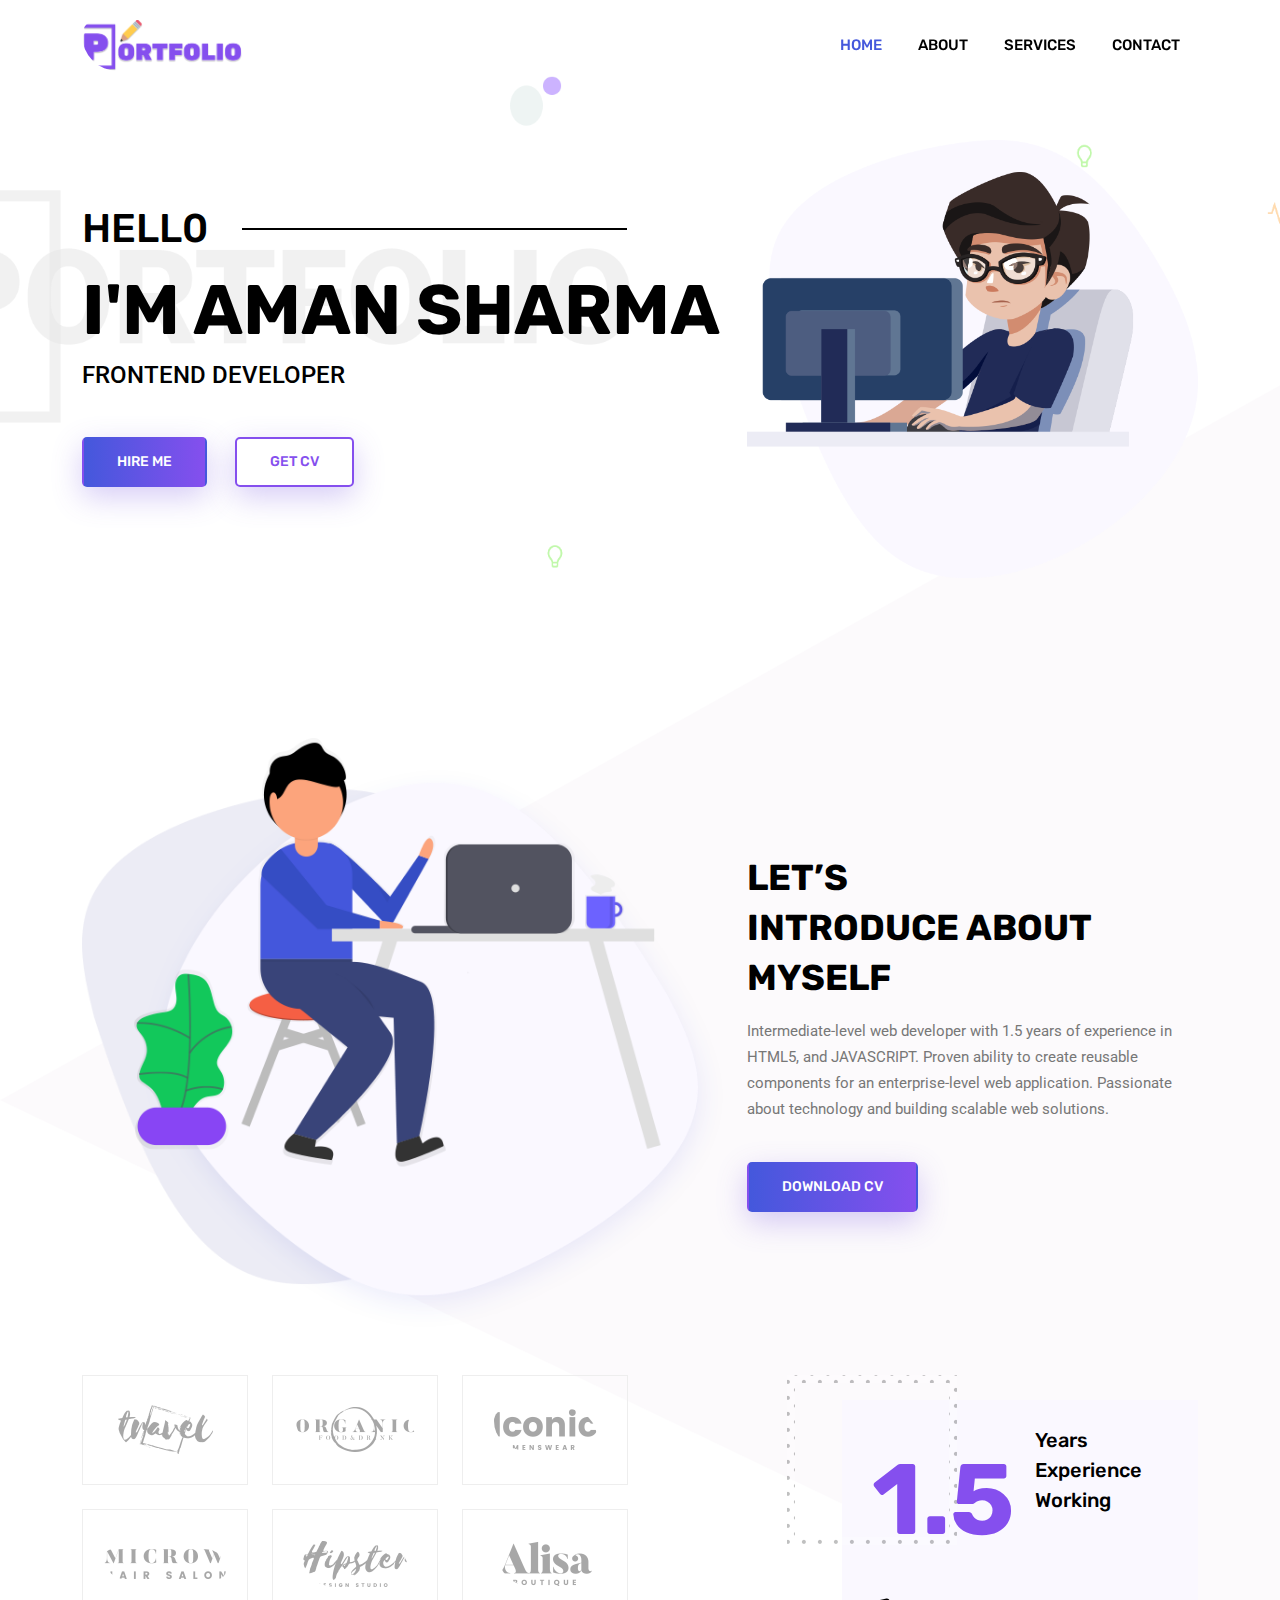
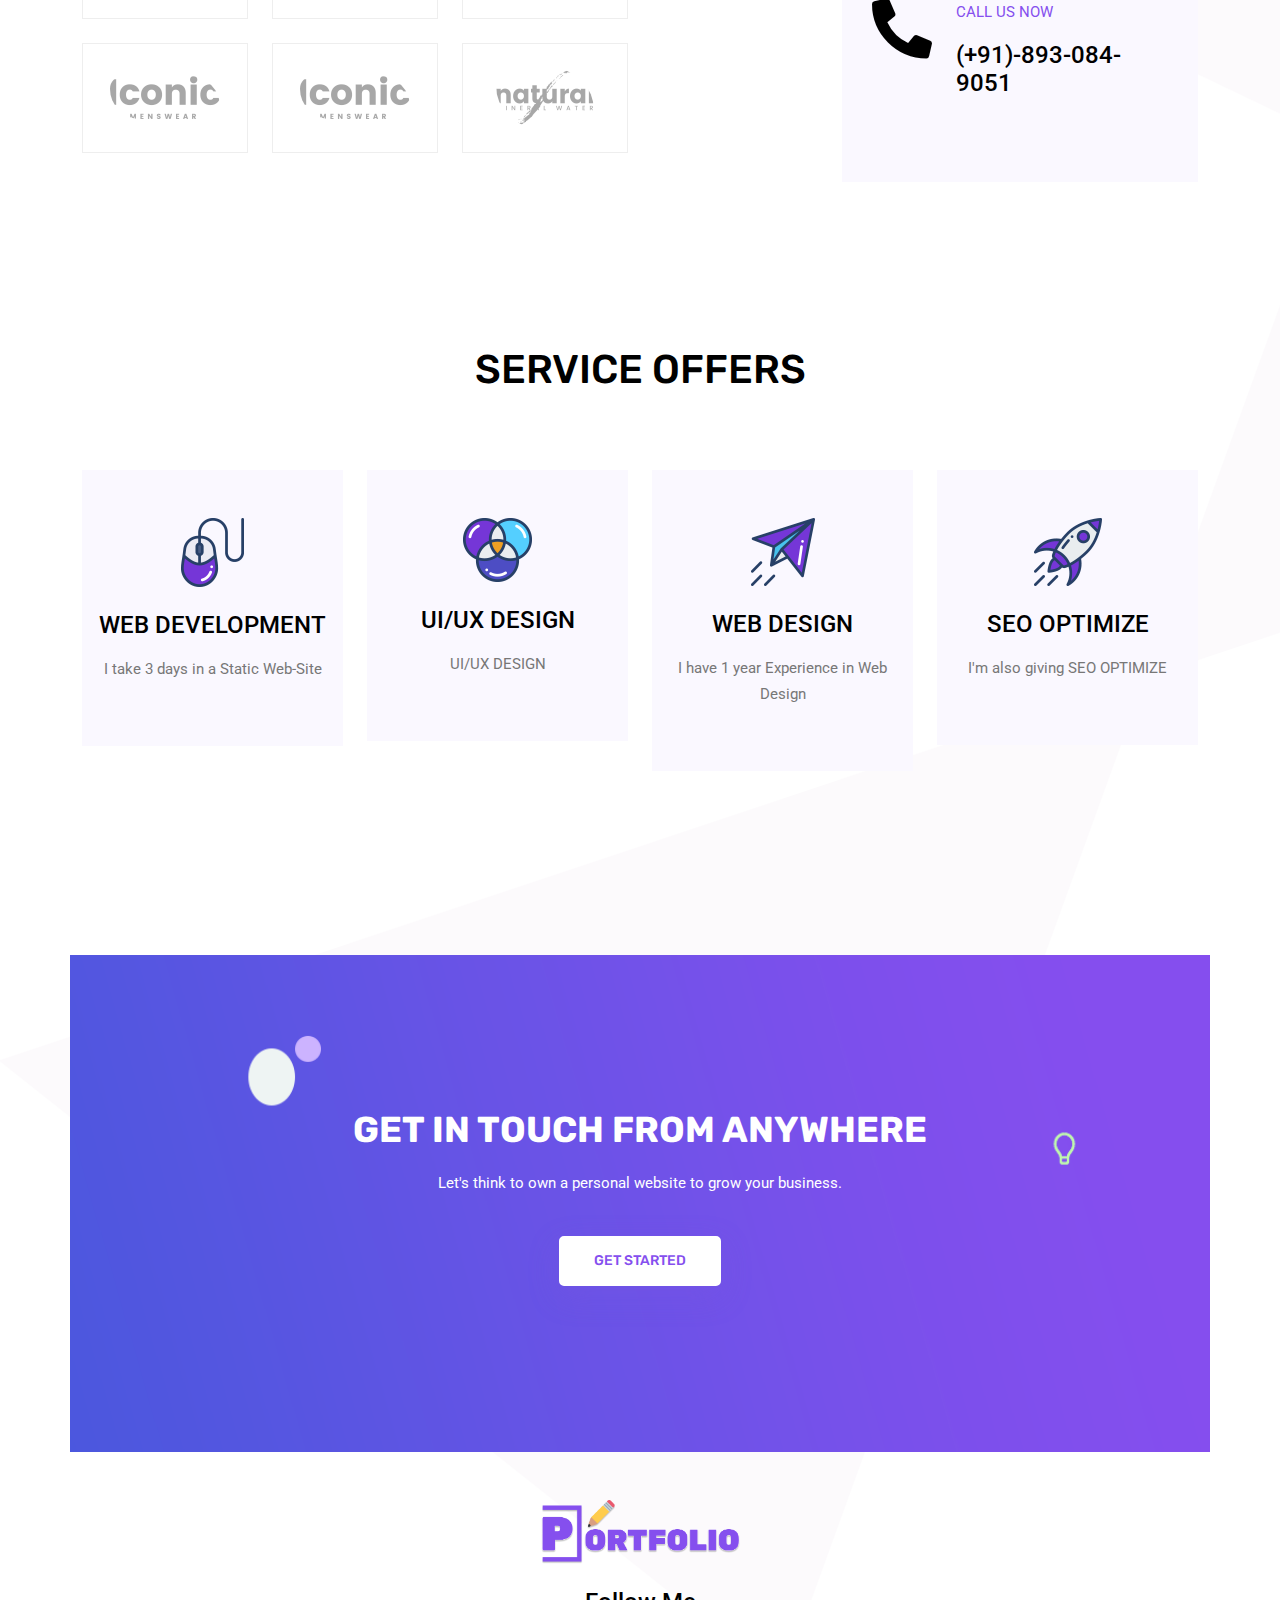
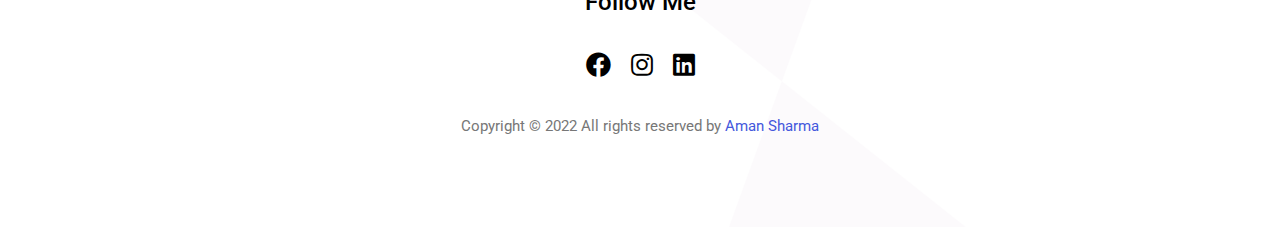
<file: index.html>
<!DOCTYPE html>
<html lang="en">

<head>
    
    <script async src="https://pagead2.googlesyndication.com/pagead/js/adsbygoogle.js?client=ca-pub-6704244948517804"
     crossorigin="anonymous"></script>
    <meta charset="UTF-8">
    <meta name="viewport" content="width=device-width, initial-scale=1.0">
    <meta name="description" content="Aman Sharma, I'm a Frontend Developer. I have 1 year of Experience as a Frontend Developer. I'm creating website. A Website Builder. ">
    <title>Aman Sharma, Web-Developer</title>

    <!-- FAVICON -->
    <link rel="icon" type="image/png" href="images/favicon.png">

    <!-- Bootstrap 5 CDN Links -->
    <link rel="stylesheet" href="https://cdnjs.cloudflare.com/ajax/libs/twitter-bootstrap/5.1.0/css/bootstrap.min.css">
    <link rel="stylesheet" href="https://cdnjs.cloudflare.com/ajax/libs/font-awesome/5.15.4/css/all.min.css">

    <!-- Custom File's Link -->
    <link rel="stylesheet" href="css/style.css">
    
    <script id="mcjs">!function(c,h,i,m,p){m=c.createElement(h),p=c.getElementsByTagName(h)[0],m.async=1,m.src=i,p.parentNode.insertBefore(m,p)}(document,"script","https://chimpstatic.com/mcjs-connected/js/users/e903e427df0509f8da512f0a4/2244e8befcf68c7587b9d2dcb.js");</script>
    
    

</head>

<body data-bs-spy="scroll" data-bs-target=".navbar" data-bs-offset="75">
    <!-- Navbar section -->
    <header class="header_wrapper">
        <nav class="navbar navbar-expand-lg fixed-top">
            <div class="container">
                <a class="navbar-brand" href="#">
                    <img src="images/logo.png" class="img-fluid" alt="logo">
                </a>
                <button class="navbar-toggler" type="button" data-bs-toggle="collapse" data-bs-target="#navbarNav"
                    aria-controls="navbarNav" aria-expanded="false" aria-label="Toggle navigation">
                    <i class="fas fa-stream navbar-toggler-icon"></i>
                </button>
                <div class="collapse navbar-collapse justify-content-end" id="navbarNav">
                    <ul class="navbar-nav menu-navbar-nav">
                        <li class="nav-item">
                            <a class="nav-link active" aria-current="page" href="#home">Home</a>
                        </li>
                        <li class="nav-item">
                            <a class="nav-link" href="#about">About</a>
                        </li>
                        <li class="nav-item">
                            <a class="nav-link" href="#services">Services</a>
                        </li>
                        <!-- <li class="nav-item">
                            <a class="nav-link" href="#portfolio">Portfolio</a>
                        </li> -->
                        <!-- <li class="nav-item">
                            <a class="nav-link" href="#blog">Blog</a>
                        </li> -->
                        <li class="nav-item">
                            <a class="nav-link" href="#contact">Contact</a>
                        </li>
                    </ul>
                </div>
            </div>
        </nav>
    </header>
    <!-- Navbar section exit -->

    <!-- Banner section -->
    <section id="home" class="banner_wrapper">
        <div class="container">
            <div class="row">
                <div class="col-lg-7 order-lg-1 order-2 banner-content">
                    <h2 class="text-uppercase position-relative">Hell0</h2>
                    <h1 class="text-uppercase">I'm Aman Sharma</h1>
                    <h5 class="text-uppercase">Frontend Developer</h5>
                    <div class="mt-5">
                        <a class="main-btn primary-btn" href="contact.html">Hire Me</a>
                        <a class="main-btn secondary-btn ms-4" href="cv.pdf">Get CV</a>
                    </div>
                </div>
                <div class="col-lg-5 order-lg-2 order-1 ">
                    <div class="top-right-img heading-img">
                        <img src="images/home-right.webp" alt="Aman Sharma" class="img-fluid">
                    </div>
                </div>
            </div>
        </div>
    </section>
    <!-- Banner section exit -->

    <!-- About section -->
    <section id="about" class="about_wrapper">
        <div class="container">
            <div class="row align-items-center">
                <div class="col-lg-7 mb-4 mb-lg-0">
                    <img src="images/about-us.webp" class="img-fluid" alt="About Us">
                </div>
                <div class="col-lg-5 mb-4 mb-lg-0">
                    <h3>let’s <br>Introduce about <br>myself</h3>
                    <p>Intermediate-level web developer with 1.5 years of experience in HTML5, and JAVASCRIPT. Proven ability to create reusable 
                        components for an enterprise-level web application. Passionate
                        about technology and building scalable web solutions.</p>
                    
                    <a href="cv.pdf" class="main-btn primary-btn mt-4">Download CV</a>

                </div>
            </div>
            <div class="row justify-content-center pt-5">
                <div class="col-lg-6 mb-4 mb-lg-0">
                    <div class="row">
                        <div class="col-md-4 col-sm-6 mb-4">
                            <div class="single-logo-item">
                                <img src="images/client-img/logo1.webp" class="img-fluid">
                            </div>
                        </div>
                        <div class="col-md-4 col-sm-6 mb-4">
                            <div class="single-logo-item">
                                <img src="images/client-img/logo2.webp" class="img-fluid">
                            </div>
                        </div>
                        <div class="col-md-4 col-sm-6 mb-4">
                            <div class="single-logo-item">
                                <img src="images/client-img/logo3.webp" class="img-fluid">
                            </div>
                        </div>
                        <div class="col-md-4 col-sm-6 mb-4">
                            <div class="single-logo-item">
                                <img src="images/client-img/logo4.webp" class="img-fluid">
                            </div>
                        </div>
                        <div class="col-md-4 col-sm-6 mb-4">
                            <div class="single-logo-item">
                                <img src="images/client-img/logo5.webp" class="img-fluid">
                            </div>
                        </div>
                        <div class="col-md-4 col-sm-6 mb-4">
                            <div class="single-logo-item">
                                <img src="images/client-img/logo6.webp" class="img-fluid">
                            </div>
                        </div>
                        <div class="col-md-4 col-sm-6 mb-4">
                            <div class="single-logo-item">
                                <img src="images/client-img/logo7.webp" class="img-fluid">
                            </div>
                        </div>
                        <div class="col-md-4 col-sm-6 mb-4">
                            <div class="single-logo-item">
                                <img src="images/client-img/logo8.webp" class="img-fluid">
                            </div>
                        </div>
                        <div class="col-md-4 col-sm-6 mb-4">
                            <div class="single-logo-item">
                                <img src="images/client-img/logo9.webp" class="img-fluid">
                            </div>
                        </div>
                    </div>
                </div>
                <div class="offset-lg-2 col-lg-4 col-md-10">
                    <div class="client-info">
                        <div class="d-flex">
                            <span class="large">1.5</span>
                            <span class="smll">Years <br>Experience <br>Working</span>
                        </div>
                        <div class="call-now d-flex py-4">
                            <div>
                                <span class="fa fa-phone-alt"></span>
                            </div>
                            <div class="ms-4">
                                <p><a href="tel:+918930849051">call us now</a> </p>
                                <h5>(+91)-893-084-9051</h5>
                            </div>
                        </div>
                    </div>
                </div>

            </div>
        </div>
    </section>
    <!-- About section exit -->

    <!-- Services section -->
    <section id="services" class="services_wrapper">
        <div class="container">
            <div class="row">
                <div class="col-sm-12 text-center mb-5">
                    <h2>SERVICE OFFERS</h2>
                    <!-- <p>Is give may shall likeness made yielding spirit a itself togeth created after sea <br
                            class="d-none d-lg-block">
                        is in beast beginning signs open god you're gathering ithe</p> -->
                </div>
                <div class="col-lg-3 col-sm-6 mb-4">
                    <div class="card rounded-0 border-0 text-center py-5 px-3">
                        <div>
                            <img src="./images/services-img/mouse.webp">
                        </div>
                        <h5 class="text-uppercase mt-4 mb-3">Web DEVELOPMENT</h5>
                        <p>I take 3 days in a Static Web-Site</p>
                    </div>
                </div>
                <div class="col-lg-3 col-sm-6 mb-4">
                    <div class="card rounded-0 border-0 text-center py-5 px-3">
                        <div>
                            <img src="./images/services-img/ui-ux.webp">
                        </div>
                        <h5 class="text-uppercase mt-4 mb-3">UI/UX DESIGN</h5>
                        <p>UI/UX DESIGN</p>
                    </div>
                </div>
                <div class="col-lg-3 col-sm-6 mb-4">
                    <div class="card rounded-0 border-0 text-center py-5 px-3">
                        <div>
                            <img src="./images/services-img/website.webp">
                        </div>
                        <h5 class="text-uppercase mt-4 mb-3">WEB DESIGN</h5>
                        <p>I have 1 year Experience in Web Design </p>
                    </div>
                </div>
                <div class="col-lg-3 col-sm-6 mb-4">
                    <div class="card rounded-0 border-0 text-center py-5 px-3">
                        <div>
                            <img src="./images/services-img/seo.webp">
                        </div>
                        <h5 class="text-uppercase mt-4 mb-3">SEO OPTIMIZE</h5>
                        <p>I'm also giving SEO OPTIMIZE</p>
                    </div>
                </div>
            </div>
        </div>
    </section>
    <!--Services section exit -->

    <!-- portfolio Section -->
    <!-- <section id="portfolio" class="portfolio_wrapper">
        <div class="container">
            <div class="row">
                <div class="col-sm-12 text-left mb-md-5 mb-2">
                    <h2>QUALITY WORK <br>RECENTLY DONE PROJECT</h2>
                </div>
            </div>
            <div class="row">
                <ul class="nav nav-pills mb-4" id="pills-tab" role="tablist">
                    <li class="nav-item" role="presentation">
                        <button class="nav-link active" id="pills-one-tab" data-bs-toggle="pill"
                            data-bs-target="#pills-one" type="button" role="tab" aria-controls="pills-one"
                            aria-selected="true">Popular</button>
                    </li>
                    <li class="nav-item" role="presentation">
                        <button class="nav-link" id="pills-two-tab" data-bs-toggle="pill" data-bs-target="#pills-two"
                            type="button" role="tab" aria-controls="pills-two" aria-selected="true">Latest</button>
                    </li>
                    <li class="nav-item" role="presentation">
                        <button class="nav-link" id="pills-three-tab" data-bs-toggle="pill"
                            data-bs-target="#pills-three" type="button" role="tab" aria-controls="pills-three"
                            aria-selected="true">Upcoming</button>
                    </li>
                </ul>
                <div class="tab-content" id="pills-tabContent">
                    <div class="tab-pane fade show active" id="pills-one" role="tabpanel"
                        aria-labelledby="pills-one-tab">
                        <div class="row">
                            <div class="col-lg-4 col-sm-6">
                                <div class="portfolio-img">
                                    <img src="./images/portfolio/portfolio1.webp" class="img-fluid w-100">
                                    <div class="overlay"> <i class="fas fa-plus"></i></div>
                                </div>
                                <h5 class="mb-0 mt-4">MINIMAL DESIGN</h5>
                                <p>Animated, portfolio</p>
                            </div>
                            <div class="col-lg-4 col-sm-6">
                                <div class="portfolio-img">
                                    <img src="./images/portfolio/portfolio2.webp" class="img-fluid w-100">
                                    <div class="overlay"> <i class="fas fa-plus"></i></div>
                                </div>
                                <h5 class="mb-0 mt-4">MINIMAL DESIGN</h5>
                                <p>Animated, portfolio</p>
                            </div>
                            <div class="col-lg-4 col-sm-6">
                                <div class="portfolio-img">
                                    <img src="./images/portfolio/portfolio3.webp" class="img-fluid w-100">
                                    <div class="overlay"> <i class="fas fa-plus"></i></div>
                                </div>
                                <h5 class="mb-0 mt-4">MINIMAL DESIGN</h5>
                                <p>Animated, portfolio</p>
                            </div>
                        </div>
                    </div>
                    <div class="tab-pane fade" id="pills-two" role="tabpanel" aria-labelledby="pills-two-tab">
                        <div class="row">
                            <div class="col-lg-4 col-sm-6">
                                <div class="portfolio-img">
                                    <img src="./images/portfolio/portfolio4.webp" class="img-fluid w-100">
                                    <div class="overlay"> <i class="fas fa-plus"></i></div>
                                </div>
                                <h5 class="mb-0 mt-4">MINIMAL DESIGN</h5>
                                <p>Animated, portfolio</p>
                            </div>
                            <div class="col-lg-4 col-sm-6">
                                <div class="portfolio-img">
                                    <img src="./images/portfolio/portfolio5.webp" class="img-fluid w-100">
                                    <div class="overlay"> <i class="fas fa-plus"></i></div>
                                </div>
                                <h5 class="mb-0 mt-4">MINIMAL DESIGN</h5>
                                <p>Animated, portfolio</p>
                            </div>
                            <div class="col-lg-4 col-sm-6">
                                <div class="portfolio-img">
                                    <img src="./images/portfolio/portfolio6.webp" class="img-fluid w-100">
                                    <div class="overlay"> <i class="fas fa-plus"></i></div>
                                </div>
                                <h5 class="mb-0 mt-4">MINIMAL DESIGN</h5>
                                <p>Animated, portfolio</p>
                            </div>
                        </div>
                    </div>
                    <div class="tab-pane fade" id="pills-three" role="tabpanel" aria-labelledby="pills-three-tab">
                        <div class="row">
                            <div class="col-lg-4 col-sm-6">
                                <div class="portfolio-img">
                                    <img src="./images/portfolio/portfolio7.webp" class="img-fluid w-100">
                                    <div class="overlay"> <i class="fas fa-plus"></i></div>
                                </div>
                                <h5 class="mb-0 mt-4">MINIMAL DESIGN</h5>
                                <p>Animated, portfolio</p>
                            </div>
                            <div class="col-lg-4 col-sm-6">
                                <div class="portfolio-img">
                                    <img src="./images/portfolio/portfolio8.webp" class="img-fluid w-100">
                                    <div class="overlay"> <i class="fas fa-plus"></i></div>
                                </div>
                                <h5 class="mb-0 mt-4">MINIMAL DESIGN</h5>
                                <p>Animated, portfolio</p>
                            </div>
                            <div class="col-lg-4 col-sm-6">
                                <div class="portfolio-img">
                                    <img src="./images/portfolio/portfolio9.webp" class="img-fluid w-100">
                                    <div class="overlay"> <i class="fas fa-plus"></i></div>
                                </div>
                                <h5 class="mb-0 mt-4">MINIMAL DESIGN</h5>
                                <p>Animated, portfolio</p>
                            </div>
                        </div>
                    </div>

                </div>
            </div>
        </div>
    </section> -->
    <!-- portfolio Section exit -->

    <!-- blog Section -->
    <!-- <section id="blog" class="blog_wrapper">
        <div class="container">
            <div class="row">
                <div class="col-sm-12 text-center mb-5">
                    <h2>BLOG</h2>
                    <p>Is give may shall likeness made yielding spirit a itself togeth created after sea <br
                            class="d-none d-lg-block">
                        is in beast beginning signs open god you're gathering ithe</p>
                </div>
                <div class="col-lg-3 col-sm-6 mb-4">
                    <div class="card rounded-0 border-0 p-0">
                        <img src="./images/blog/blog.webp">
                        <div class="blog_details">
                            <div class="blog_text text-center">
                                <h5 class="text-white mb-0">Social Life</h5>
                                <div class="border_line"></div>
                                <p class="text-white">Enjoy your social life together</p>
                            </div>
                        </div>
                    </div>
                </div>
                <div class="col-lg-3 col-sm-6 mb-4">
                    <div class="card rounded-0 border-0 p-0">
                        <img src="./images/blog/blog1.webp">
                        <div class="blog_details">
                            <div class="blog_text text-center">
                                <h5 class="text-white mb-0">POLITICS</h5>
                                <div class="border_line"></div>
                                <p class="text-white">Enjoy your social life together</p>
                            </div>
                        </div>
                    </div>
                </div>
                <div class="col-lg-3 col-sm-6 mb-4">
                    <div class="card rounded-0 border-0 p-0">
                        <img src="./images/blog/blog2.webp">
                        <div class="blog_details">
                            <div class="blog_text text-center">
                                <h5 class="text-white mb-0">FOOD</h5>
                                <div class="border_line"></div>
                                <p class="text-white">Enjoy your social life together</p>
                            </div>
                        </div>
                    </div>
                </div>
                <div class="col-lg-3 col-sm-6 mb-4">
                    <div class="card rounded-0 border-0 p-0">
                        <img src="./images/blog/blog.webp">
                        <div class="blog_details">
                            <div class="blog_text text-center">
                                <h5 class="text-white mb-0">Social Life</h5>
                                <div class="border_line"></div>
                                <p class="text-white">Enjoy your social life together</p>
                            </div>
                        </div>
                    </div>
                </div>
            </div>
        </div>
    </section> -->
    <!-- blog Section exit -->

    <!-- Footer section -->
    <section id="contact" class="footer_wrapper mt-3 mt-md-0">
        <div class="container">
            <div class="row">
                <div class="col-12 newsletter text-center px-4">
                    <div>
                        <h3 class="text-white">get in touch from anywhere</h3>
                        <p class="text-white">Let's think to own a personal website to grow your business.</p>

                        <form class="row g-3 justify-content-center mt-4">
                            <!-- <div class="col col-sm-6 col-lg-4">
                                <input type="email" class="form-control" placeholder="Email address">
                            </div> -->
                            <div class="col col-auto">
                                <a style="background-color: white ;" href="contact.html"class="main-btn secondary-btn border-white mb-3">Get
                                    Started</a>
                            </div>
                        </form>
                    </div>
                </div>
            </div>
        </div>
        <div class="container mt-5">
            <div class="row align-items-center justify-content-center">
                <div class="col-12 text-center">
                    <div class="footer-logo mb-3 mb-md-0">
                        <img src="images/logo.png">
                    </div>
                    <div class="my-4 social-icons">
                        <h5>Follow Me</h5>
                        <ul class="list-unstyled d-flex justify-content-center align-items-center">
                            <li><a href="https://www.facebook.com/ap.sharmajii.8055"><i class="fab fa-facebook"></i></a></li>
                            <!-- <li><a href="#"><i class="fab fa-twitter"></i></a></li> -->
                            <li><a href="https://instagram.com/_aman_sharma_051?igshid=YmMyMTA2M2Y="><i class="fab fa-instagram"></i></a></li>
                            <li><a href="https://in.linkedin.com/in/aman-sharma-339486240?trk=profile-badge"><i class="fab fa-linkedin"></i></a></li>
                            <!-- <li><a href="#"><i class="fab fa-youtube"></i></a></li> -->
                        </ul>
                    </div>
                </div>
                <div class="col-lg-8 col-sm-12">
                    <p class="footer-text text-center my-2">Copyright © 2022 All rights reserved 
                        by <a href="#">Aman Sharma</a>
                    </p>

                </div>
            </div>
        </div>
    </section>

    <!-- Footer section exit -->

    <!-- Bootstrap 5 JS CDN Links -->
    <script src="https://cdnjs.cloudflare.com/ajax/libs/popper.js/2.9.2/umd/popper.min.js"></script>
    <script src="https://cdnjs.cloudflare.com/ajax/libs/twitter-bootstrap/5.1.0/js/bootstrap.min.js"></script>

    <!-- google adsence -->
<!--     <script async src="https://pagead2.googlesyndication.com/pagead/js/adsbygoogle.js?client=ca-pub-6704244948517804"
     crossorigin="anonymous"></script> -->
<!-- Happy -->
<!-- <ins class="adsbygoogle"
     style="display:block"
     data-ad-client="ca-pub-6704244948517804"
     data-ad-slot="9892358429"
     data-ad-format="auto"
     data-full-width-responsive="true"></ins>
<script>
     (adsbygoogle = window.adsbygoogle || []).push({});
</script> -->
    <!-- Custom Js Link -->
    <!--<script src="js/main.js"></script>-->
</body>

</html>
</file>
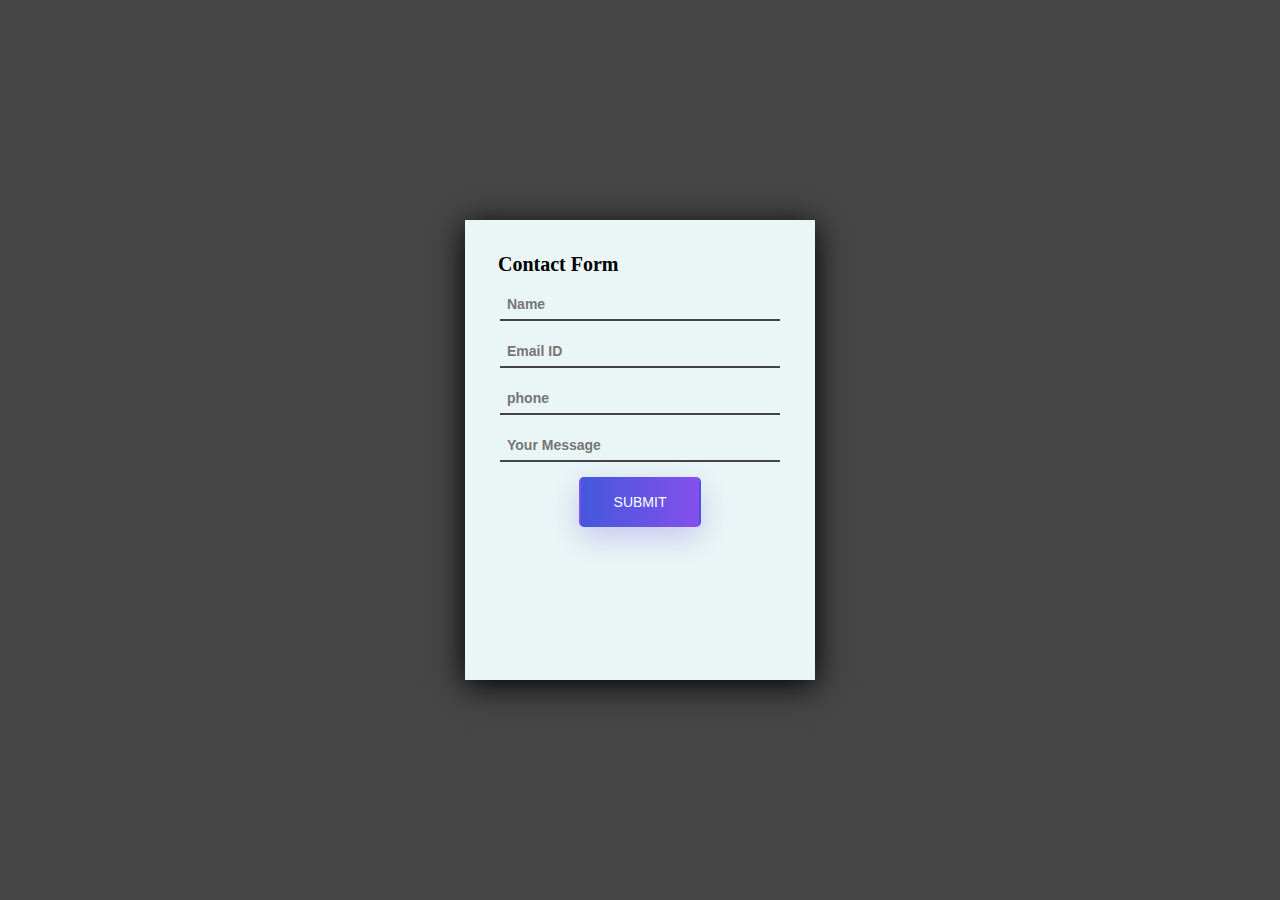
<file: contact.html>
<!DOCTYPE html>
<html lang="en">
<head>
    <meta charset="UTF-8">
    <meta http-equiv="X-UA-Compatible" content="IE=edge">
    <meta name="viewport" content="width=device-width, initial-scale=1.0">
    <title>Document</title>
    <link rel="stylesheet" href="css/style1.css">
     
    <style type="text/css">
    
   </style>
</head>
<body>
    <div class="container">
 
        <form class="form " action="https://formspree.io/f/mlevllrq" method="post">
         <div class="heading">
          <h2>Contact Form</h2 >
         </div>
       
         <div class="formGroup">
          <input type="text" name="name" placeholder="Name" required>
         </div>
       
         <div class="formGroup">
          <input type="email" name="email" placeholder="Email ID" required>
         </div>
       
         <div class="formGroup">
          <input type="text" name="phone" placeholder="phone" required>
         </div>
       
         <div class="formGroup">
          <input type="text" name="message" placeholder="Your Message" required>
         </div>
                             
         <div class="formGroup">
          <button class="main-btn primary-btn" value="SUBMIT" type="submit" >SUBMIT </button>
         </div>
       
        </form >
    </div>
     
     
    
</body>
</html>
</file>
<file: css/style.css>
/* TABLE OF CONTENTS */
/* ------------------
1. General
2. Navbar
3. Banner
4. About
5. Services
6. Portfolio
7. Blog
8. Contact
9. Footer
-------------------- */

/* 1 General */
@import url('https://fonts.googleapis.com/css2?family=Rubik:wght@300;400;500;600;700;800;900&display=swap');
@import url('https://fonts.googleapis.com/css2?family=Roboto:wght@100;300;400;500;700;900&display=swap');


* {
    box-sizing: border-box;
    margin: 0;
    padding: 0;
}

:root {
    /* Background Color */
    --primary-color: #4458dc;
    --secondary-color: #854fee;
    --bg-white: #fff;
    --bg-light: #faf8ff;
    --bg-black: #000;
    --bg-gray: #eee;
    --gradient: linear-gradient(to right, #4458dc 0%, #854fee 100%), radial-gradient(circle at top left, #4458dc, #854fee);

    /* Text Color */
    --primary-text: #4458dc;
    --secondary-text: #854fee;
    --text-white: #fff;
    --text-black: #000;
    --text-gray: #777;

    /* Font Family */
    --primary-font: 'Rubik', sans-serif;
    --secondary-font: 'Roboto', sans-serif;
}

body {
    font-family: var(--secondary-font);
    width: 100%;
    background-image: url('../images/body-bg.png.webp');
    background-repeat: no-repeat;
}

a {
    text-decoration: none;
}

/* 1 Custom CSS */

::-webkit-scrollbar {
    width: 0.25rem;
}

::-webkit-scrollbar-track {
    background: var(--bg-gray);
}

::-webkit-scrollbar-thumb {
    background: var(--primary-color);
}

section {
    padding: 5rem 0;
}

.main-btn {
    display: inline-block;
    font-family: var(--primary-font);
    font-weight: 500;
    font-size: 0.875rem;
    line-height: 2.875rem;
    text-align: center;
    cursor: pointer;
    text-transform: uppercase;
    border-radius: 0.3125rem;
    box-shadow: 0 0.625rem 1.875rem rgb(118 85 225 / 30%);
    border: double 0.125rem transparent;
    padding: 0 2.0625rem;
    transition: all .3s ease-in-out;
    --webkit-transition: all .3s ease-in-out;
}

.primary-btn {
    background-image: var(--gradient);
    color: var(--text-white);
}

.primary-btn:hover {
    border-color: var(--secondary-color);
    background: var(--bg-white);
    color: var(--secondary-text);
    box-shadow: none;
}

.secondary-btn {
    background-image: var(--bg-white);
    color: var(--secondary-text);
    border-color: var(--secondary-color);
}

.secondary-btn:hover {
    background: var(--gradient);
    color: var(--text-white);
    box-shadow: none;

}

h1 {
    font-size: 4.375rem;
    line-height: 3.75rem;
    font-weight: 700;
    color: var(--text-black);
    margin-bottom: 1.25rem;
    font-family: var(--primary-font);
}

h2 {
    font-weight: 500;
    font-size: 2.5rem;
    line-height: 3.4375rem;
    margin-bottom: 1.5625rem;
    color: var(--text-black);
    font-family: var(--primary-font);
}

h3 {
    font-weight: 700;
    font-size: 2.25rem;
    line-height: 3.125rem;
    margin-bottom: 0.9375rem;
    color: var(--text-black);
    font-family: var(--primary-font);
    text-transform: uppercase;
}

h5 {
    font-weight: 500;
    font-size: 1.5rem;
    margin-bottom: 2.1875rem;
    color: var(--text-black);
}

p {
    color: var(--text-gray);
    font-size: 0.9375rem;
    line-height: 1.625rem;
    font-weight: 400;
}


/* 2 Navbar */
.header_wrapper .navbar {
    padding: 0.9375rem 0;
    -webkit-transition: all .2s linear;
    -o-transition: all .2s linear;
    transition: all .2s linear;
}

.header_wrapper .navbar-brand img {
    max-width: 10rem;
    height: auto;
}

.header_wrapper .navbar-toggler:focus {
    box-shadow: none;
}

.header_wrapper .nav-item {
    margin: 0 0.625rem;
}

.header_wrapper .nav-item .nav-link {
    font-family: var(--primary-font);
    font-size: 0.9375rem;
    font-weight: 500;
    text-transform: uppercase;
    color: var(--text-black);
    display: inline-block;
}

.header_wrapper .nav-item .nav-link.active,
.header_wrapper .nav-item .nav-link:hover {
    color: var(--primary-text);
}

.header-scrolled {
    position: fixed;
    top: 0;
    left: 0;
    width: 100%;
    background-color: var(--bg-white);
    -webkit-box-shadow: 0 0.25rem 0.375rem 0 rgba(12, 0, 46, .05);
    box-shadow: 0 0.25rem 0.375rem 0 rgba(12, 0, 46, .05);
}

/* 3 Banner */
.banner_wrapper {
    padding-top: 6.875rem;
    z-index: 1;
    background-image: url('../images/home-banner.png');
    background-repeat: no-repeat;
    background-position: top center;
    background-size: cover;
}

.banner_wrapper .col-lg-7 {
    vertical-align: middle;
    align-self: center;
}

.banner_wrapper .banner-content h2::after {
    content: '';
    width: 60%;
    height: 0.125rem;
    position: absolute;
    top: 50%;
    left: 25%;
    background: var(--bg-black);
    overflow-x: hidden;
}

/* 4 About */
.about_wrapper .single-logo-item {
    width: 100%;
    height: 6.875rem;
    display: flex;
    align-items: center;
    justify-content: center;
    cursor: pointer;
    border: 0.0625rem solid var(--bg-gray);
    box-shadow: none;
    -webkit-transition: all .4s ease 0s;
    -moz-transition: all .4s ease 0s;
    -o-transition: all .4s ease 0s;
    transition: all .4s ease 0s;
}

.about_wrapper .single-logo-item:hover {
    border: 0.0625rem solid transparent;
    box-shadow: 0 0.5rem 1.875rem rgb(118 85 225 / 15%);
}

.about_wrapper .client-info {
    padding: 1.5625rem 1.875rem;
    background: var(--bg-light);
    position: relative;
    margin-top: 1.5625rem;
}

.about_wrapper .client-info:before {
    content: '';
    position: absolute;
    top: -1.5625rem;
    left: -3.4375rem;
    background: url('../images/client-info.webp');
    background-repeat: no-repeat;
    height: 10.9375rem;
    width: 10.9375rem;
}

.client-info .large {
    color: var(--secondary-text);
    font-family: var(--primary-font);
    font-size: 6.25rem;
    font-weight: 700;
    position: relative;
    z-index: 9;
}

.client-info .smll {
    text-align: left;
    color: var(--text-black);
    font-family: var(--primary-font);
    font-size: 1.25rem;
    margin-left: 1.25rem;
    font-weight: 500;
}

.call-now span {
    font-size: 3.75rem;
    font-weight: 700;
    color: #000;
}

.call-now p a{
    color: var(--secondary-color);
    text-transform: uppercase;
    margin-bottom: 0.3125rem;
}

/* 5 Services */
.services_wrapper .card {
    background-color: var(--bg-light);
    cursor: pointer;
    -webkit-transition: all .4s ease 0s;
    -moz-transition: all .4s ease 0s;
    -o-transition: all .4s ease 0s;
    transition: all .4s ease 0s;
}

.services_wrapper .card:hover {
    box-shadow: 0 0.9375rem 1.875rem rgb(77 87 222 / 30%);
    background: var(--bg-white);
}

/* 6 portfolio */
.portfolio_wrapper .nav-link {
    font-size: 0.9375rem;
    font-weight: 500;
    margin-right: 0.25rem;
    color: var(--text-black);
    text-transform: uppercase;
}

.portfolio_wrapper .nav-link.active {
    color: var(--secondary-text);
    background-color: transparent;
}

.portfolio_wrapper .portfolio-img {
    position: relative;
    cursor: pointer;
}

.portfolio_wrapper .portfolio-img .overlay {
    position: absolute;
    left: 0;
    top: 0;
    height: 100%;
    width: 100%;
    -webkit-transition: all .4s ease 0s;
    -moz-transition: all .4s ease 0s;
    -o-transition: all .4s ease 0s;
    transition: all .4s ease 0s;
}

.portfolio_wrapper .portfolio-img:hover .overlay {
    background: rgba(77, 87, 222, .5);
}

.portfolio-img .overlay i {
    font-size: 6.25rem;
    color: var(--text-white);
    position: absolute;
    top: 25%;
    left: 25%;
    -webkit-transform: translate(-50%, -50%);
    -moz-transform: translate(-50%, -50%);
    -ms-transform: translate(-50%, -50%);
    -o-transform: translate(-50%, -50%);
    transform: translate(-50%, -50%);
    opacity: 0;
    visibility: hidden;
    -webkit-transition: all .4s ease 0s;
    -moz-transition: all .4s ease 0s;
    -o-transition: all .4s ease 0s;
    transition: all .4s ease 0s;
}

.portfolio_wrapper .portfolio-img:hover i {
    opacity: 1;
    visibility: visible;
    top: 50%;
    left: 50%;
}

/* 7 blog */

.blog_wrapper .card {
    position: relative;
    cursor: pointer;
}

.blog_wrapper .blog_details {
    position: absolute;
    top: 1.25rem;
    left: 1.25rem;
    right: 1.25rem;
    bottom: 1.25rem;
    background: rgba(34, 34, 34, .8);
    color: var(--text-white);
    transition: all .3s linear;
    display: flex;
    align-items: center;
    justify-content: center;
}

.blog_wrapper .card:hover .blog_details {
    background: rgba(68, 88, 220, .85);
}

.blog_wrapper .blog_details .border_line {
    margin: 0.625rem 0;
    background: var(--bg-white);
    width: 100%;
    height: 0.125rem;
}



/* 8 contact */
.newsletter {
    width: 100%;
    height: 100%;
    background-image: url('../images/subscribe-bg.webp');
    background-repeat: no-repeat;
    background-size: cover;
    background-position: center;
    padding: 9.375rem 0;
}

.newsletter input {
    line-height: 3rem;
    padding: 0 1.5625rem;
    border: 0.125rem solid var(--bg-white);
    background: transparent;
    font-weight: 400;
    border-radius: 0.3125rem;
    color: var(--text-white);
}

.form-control:focus {
    color: var(--text-white);
    background-color: transparent;
    border-color: var(--bg-white);
    outline: 0;
    box-shadow: none;
}

.form-control::placeholder {
    color: var(--text-white);
}

/* footer */
.footer_wrapper .footer-logo img {
    max-width: 12.5rem;
    height: auto;
}

.footer_wrapper .social-icon li {
    margin: 0.375rem;
}

.footer_wrapper .social-icons a {
    line-height: 1.875rem;
    font-size: 1.5625rem;
    display: inline-block;
    color: var(--text-black);
    text-align: center;
    margin: 0 0.625rem;
}

.footer_wrapper .social-icons a:hover {
    color: var(--primary-color);
}

.footer_wrapper .copyright-text p {
    font-size: 0.6875rem;
    line-height: 1.25rem;
    font-weight: 600;
}

.footer_wrapper .footer-text a {
    color: var(--primary-color);
}

/*Responsive Design*/

@media (max-width: 1199.5px) {
    h1 {
        font-size: 3.75rem;
    }

    h2 {
        font-size: 2.1875rem;
    }

    h3 {
        font-size: 1.875rem;
        line-height: 2.6875rem;
    }

    h5 {
        font-size: 1.0625rem;
    }

    /* blog */
    .blog_wrapper .blog_details {
        position: absolute;
        top: 0.3125rem;
        left: 0.3125rem;
        right: 0.3125rem;
        bottom: 0.3125rem;
    }
}

@media (max-width:991px) {

    /* 2 Navbar */

    .header-scrolled {
        height: auto;
    }

    .header_wrapper .navbar-collapse {
        margin-top: -0.125rem;
    }

    .header_wrapper .menu-navbar-nav {
        text-align: center;
        background-color: var(--bg-white);
        padding-bottom: 0.9375rem;
    }

    .header_wrapper .nav-item .nav-link {
        margin-top: 0.9375rem;
    }
}

@media (max-width: 767px) {

    /* custom css */
    section {
        padding: 5rem 0;
    }

    h1 {
        font-size: 2.5rem;
        line-height: 3rem;
    }

    h2 {
        font-size: 1.875rem;
        line-height: 2.375rem;
    }

    h3 {
        font-size: 1.5625rem;
        line-height: 2.1875rem;
    }

    /* about */
    .client-info>div {
        justify-content: center;
    }

    .about_wrapper .client-info:before {
        top: 0.25rem;
        left: 2.8125rem;
    }
}

@media (max-width: 575.5px) {

    .blog_wrapper .blog_details {
        position: absolute;
        top: 2.1875rem;
        left: 2.1875rem;
        right: 2.1875rem;
        bottom: 2.1875rem;
    }
}

@media (max-width: 390px) {

    /* top banner */
    .banner_wrapper .banner-content h2::after {
        left: 34%;
    }
}
        
      .img-fluid{
        border-radius: 50px 120px;
      }

      .heading-img{
        margin-top: 30px;
      }
</file>
<file: css/style1.css>
*{
    margin: 0;
    padding: 0;
    box-sizing: border-box;
  }
  
:root {
    /* Background Color */
    --primary-color: #4458dc;
    --secondary-color: #854fee;
    --bg-white: #fff;
    --bg-light: #faf8ff;
    --bg-black: #000;
    --bg-gray: #eee;
    --gradient: linear-gradient(to right, #4458dc 0%, #854fee 100%), radial-gradient(circle at top left, #4458dc, #854fee);

    /* Text Color */
    --primary-text: #4458dc;
    --secondary-text: #854fee;
    --text-white: #fff;
    --text-black: #000;
    --text-gray: #777;

    /* Font Family */
    --primary-font: 'Rubik', sans-serif;
    --secondary-font: 'Roboto', sans-serif;
}

  /* adding <span id="IL_AD7" class="IL_AD">background image</span> */
  body{
    <span id="IL_AD12" class="IL_AD">font-family</span>: Arial, Helvetica, sans-serif;
    background: #464646;
  }
  /* Center content vertically and horizontally */
  .container{
    display: flex;
    justify-content: center;
    align-items: center;
    height: 100vh;
  }
  .form{
    width: 350px;
    height: 460px;
    background-color: #EAF6F6;
    box-shadow: 0 5px 30px black;
  }
  .heading h2{
    padding: 3px;
    margin: 30px 0px 10px 30px;
    border-style: none;
    background-color: transparent;
    color: black;
    font-size: 20px;
    font-weight: 600;
  }
  .formGroup{
    display: flex;
    justify-content: center;
  }
  .formGroup input{
    border: none;
    width: 80%;
    padding: 7px;
    margin-bottom: 15px;
    background-color: transparent;
    border-bottom: 2px solid rgb(68, 68, 68);
    color: black;
    font-weight: bold;
    font-size: 14px;
  }
   
  input:focus{
    outline: none;
    font-size: 17px;
    background-color: transparent;
  }
  .text{
    color: rgb(42, 41, 41);
    font-size: 13px;
  }
  .btn2{
    padding: 10px;
    outline: none;
    width: 150px;
    border-radius: 20px;
    border-style: none;
    background-color: rgb(28, 131, 28);
    color: whitesmoke;
    font-weight: 600;
    margin-top: 10px;
  }
  .btn2:hover {
   background-color: rgb(1, 63, 1);
  }
  .status {
   color: green;
   text-align: center;
   margin: 5px;
   font-weight: 600;
  }

  .main-btn {
    display: inline-block;
    font-family: var(--primary-font);
    font-weight: 500;
    font-size: 0.875rem;
    line-height: 2.875rem;
    text-align: center;
    cursor: pointer;
    text-transform: uppercase;
    border-radius: 0.3125rem;
    box-shadow: 0 0.625rem 1.875rem rgb(118 85 225 / 30%);
    border: double 0.125rem transparent;
    padding: 0 2.0625rem;
    transition: all .3s ease-in-out;
    --webkit-transition: all .3s ease-in-out;
}
.primary-btn {
    background-image: var(--gradient);
    color: var(--text-white);
}

.primary-btn:hover {
    border-color: var(--secondary-color);
    background: var(--bg-white);
    color: var(--secondary-text);
    box-shadow: none;
}
</file>
